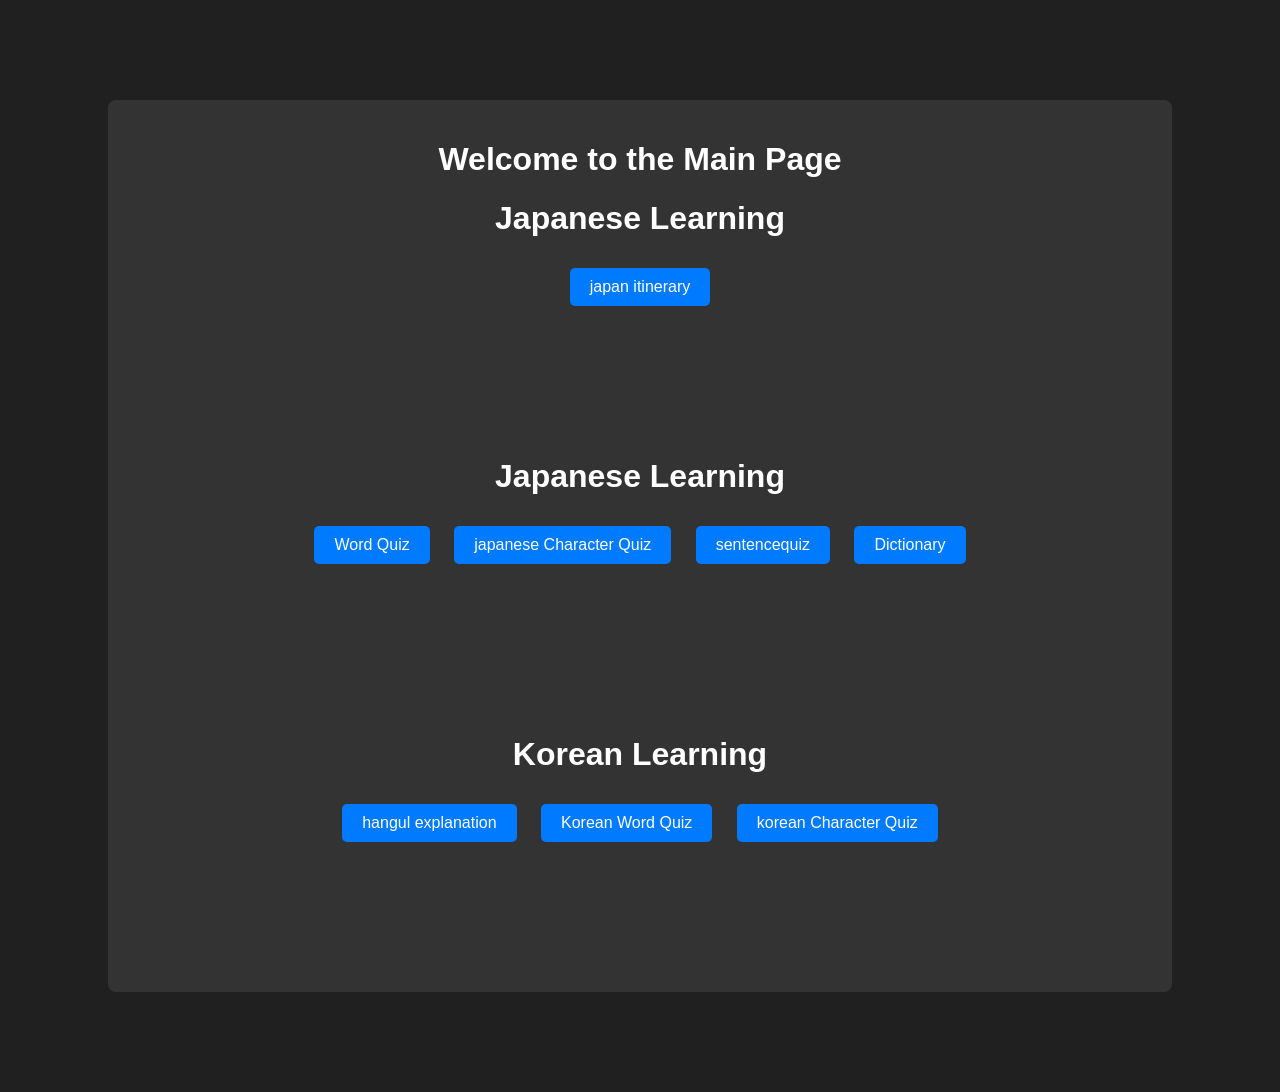
<file: index.html>
<!DOCTYPE html>
<html lang="en">
  <head>
    <link
      rel="icon"
      href="https://imgs.search.brave.com/vhyCtyRsG-qigaNj84jH3_EygRz_vd4t8PawfcGOhws/rs:fit:860:0:0:0/g:ce/aHR0cHM6Ly90My5m/dGNkbi5uZXQvanBn/LzEzLzMxLzM2LzE0/LzM2MF9GXzEzMzEz/NjE0NDNfVTg5anhY/YnR1dFE2Qmw2d0R6/MG5uVXh3Y2ZyeE9t/cTQuanBn"
      type="image/x-icon"
    />
    <meta charset="UTF-8" />
    <meta name="viewport" content="width=device-width, initial-scale=1.0" />
    <title>Main Page</title>
    <link rel="stylesheet" href="style.css" />
  </head>
  <body>
    <div class="container">
      <h1>Welcome to the Main Page</h1>
      <div class="japan itinerary planner">
        <h1>Japanese Learning</h1>
        <button onclick="location.href='../japan-itinerary/index.html'">
          japan itinerary
        </button>
      </div>
      <div class="japanese">
        <h1>Japanese Learning</h1>
        <button onclick="location.href='./wordquiz/wordQuiz.html'">
          Word Quiz
        </button>
        <button onclick="location.href='./japanesequiz/quiz.html'">
          japanese Character Quiz
        </button>
        <button onclick="location.href='./sentencequiz/sentencequiz.html'">
          sentencequiz
        </button>
        <button onclick="location.href='./dictionary/dictionary.html'">
          Dictionary
        </button>
      </div>
      <div class="korean">
        <h1>Korean Learning</h1>
        <button
          onclick="location.href='./korean learning/hangul-explanation.html'"
        >
          hangul explanation
        </button>
        <button onclick="location.href='./koreanwordquiz/koreanwordquiz.html'">
          Korean Word Quiz
        </button>
        <button onclick="location.href='./koreanquiz/koreanquiz.html'">
          korean Character Quiz
        </button>
      </div>
    </div>
  </body>
</html>
</file>
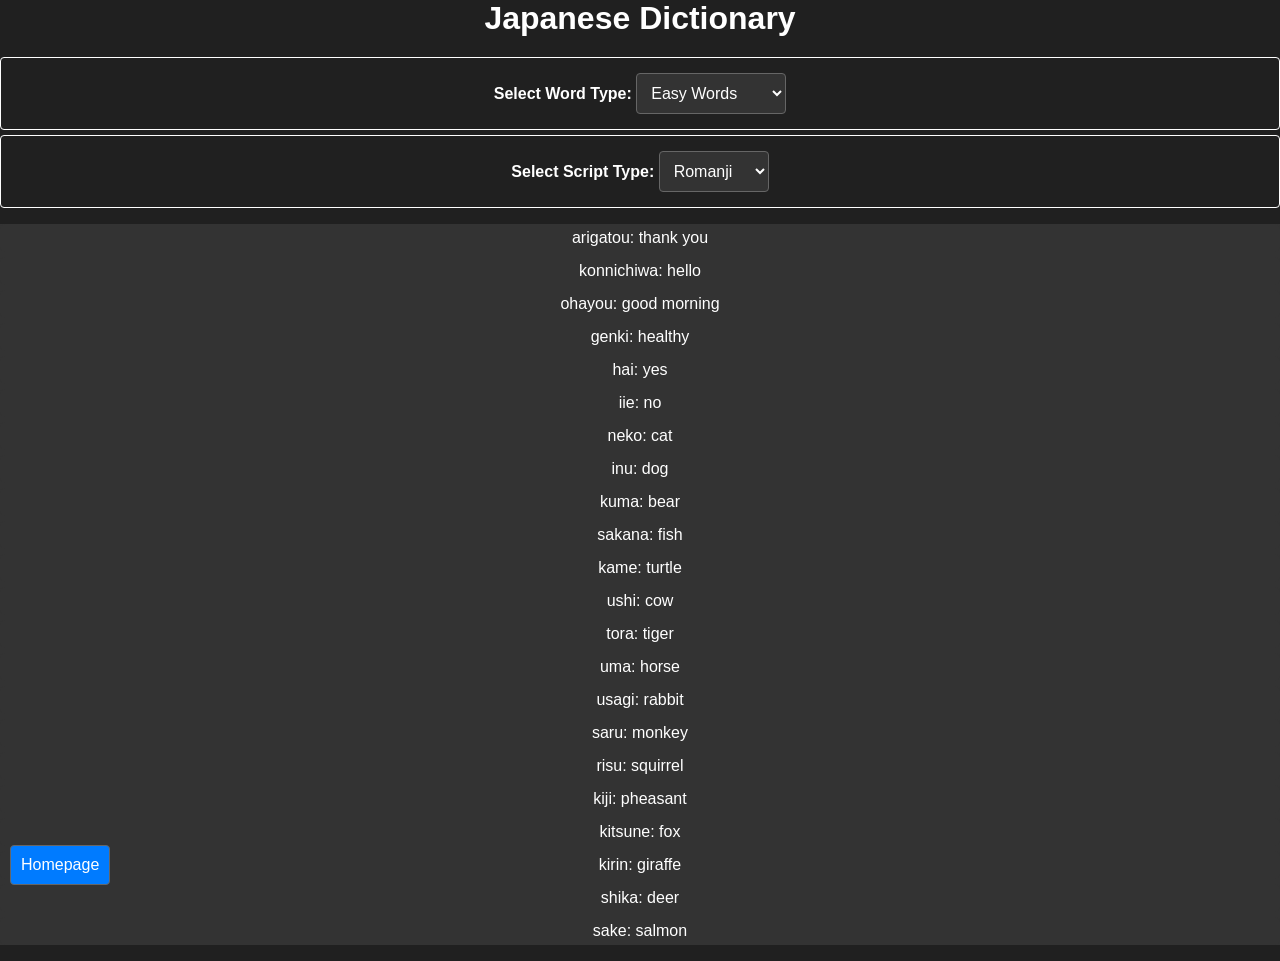
<file: dictionary/dictionary.html>
<html lang="en">
  <head>
    <meta charset="UTF-8" />
    <meta name="viewport" content="width=device-width, initial-scale=1.0" />
    <link rel="stylesheet" href="dictionary.css" />
    <title>Japanese Dictionary</title>
  </head>
  <body>
    <button onclick="location.href='../index.html'" class="homepage-button">
      Homepage
    </button>
    <h1>Japanese Dictionary</h1>
    <div class="selections">
      <label for="wordType">Select Word Type:</label>
      <select id="wordType">
        <option value="easy">Easy Words</option>
        <option value="medium">Medium Words</option>
        <option value="hard">Hard Words</option>
        <option value="sentences">Senteces</option>
        <option value="numbers">Numbers</option>
      </select>
    </div>
    <div class="selections1">
      <label for="scriptType">Select Script Type:</label>
      <select id="scriptType">
        <option value="romanji">Romanji</option>
        <option value="katakana">Katakana</option>
        <option value="hiragana">Hiragana</option>
      </select>
    </div>
    <ul id="wordList"></ul>

    <script src="dictionary.js"></script>
  </body>
</html>
</file>
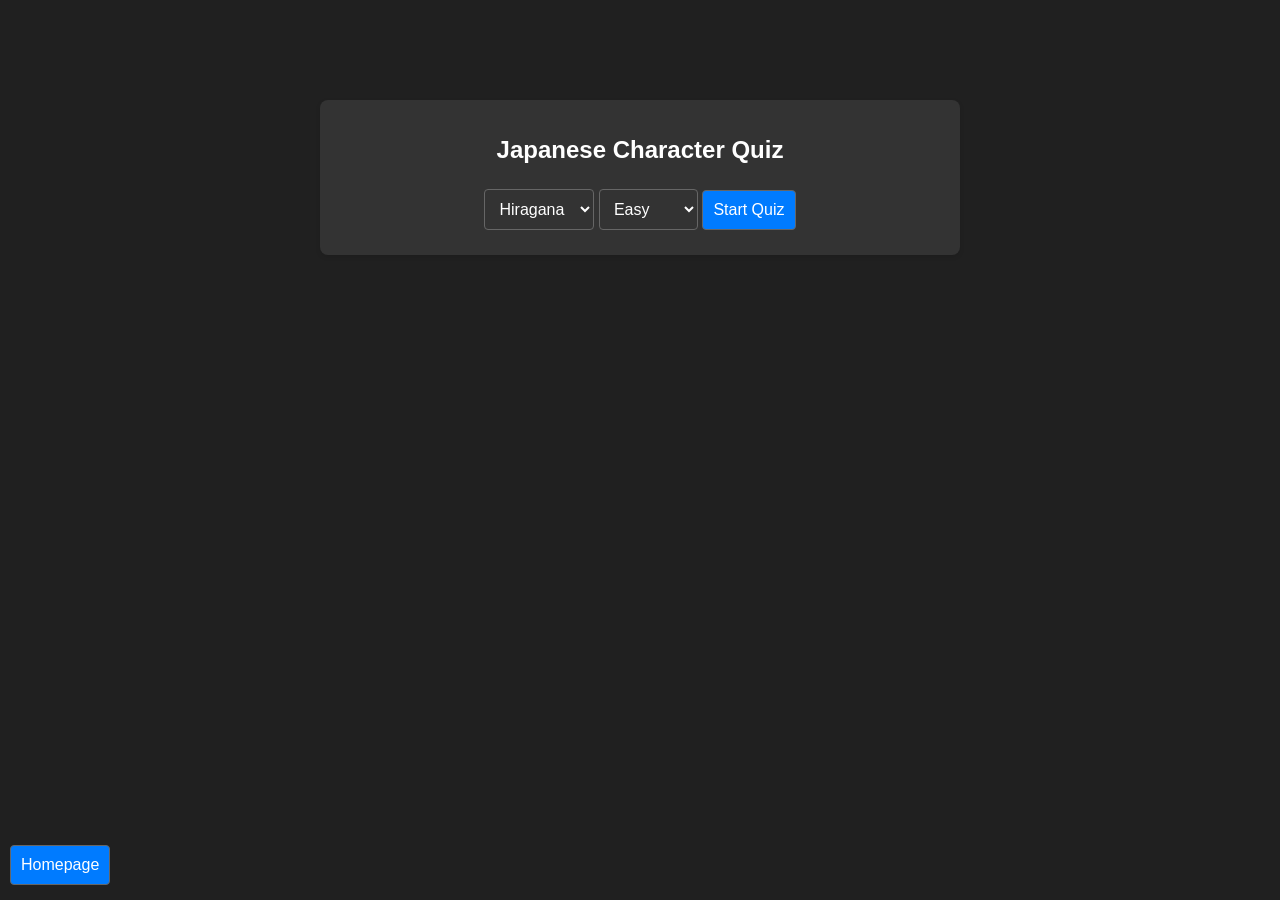
<file: japanesequiz/quiz.html>
<!DOCTYPE html>
<html lang="en">
  <head>
    <link
      rel="icon"
      href="https://imgs.search.brave.com/vhyCtyRsG-qigaNj84jH3_EygRz_vd4t8PawfcGOhws/rs:fit:860:0:0:0/g:ce/aHR0cHM6Ly90My5m/dGNkbi5uZXQvanBn/LzEzLzMxLzM2LzE0/LzM2MF9GXzEzMzEz/NjE0NDNfVTg5anhY/YnR1dFE2Qmw2d0R6/MG5uVXh3Y2ZyeE9t/cTQuanBn"
      type="image/x-icon"
    />
    <meta charset="UTF-8" />
    <meta name="viewport" content="width=device-width, initial-scale=1.0" />
    <title>Japanese Character Quiz</title>
    <link rel="stylesheet" href="quiz.css" />
  </head>
  <body>
    <button onclick="location.href='../index.html'" class="homepage-button">
      Homepage
    </button>
    <div class="container">
      <h1>Japanese Character Quiz</h1>

      <select id="quizType">
        <option value="hiragana">Hiragana</option>
        <option value="katakana">Katakana</option>
      </select>
      <select id="difficultyLevel">
        <option value="easy">Easy</option>
        <option value="medium">Medium</option>
        <option value="hard">Hard</option>
      </select>
      <button onclick="startQuiz()">Start Quiz</button>
      <div id="quizContainer" class="hidden">
        <div id="japaneseCharacter" class="japanese-character"></div>
        <input
          type="text"
          id="romajiInput"
          placeholder="Type the Romaji..."
          onkeypress="checkAnswer(event)"
        />
        <div id="resultMessage" class="result-message"></div>
        <button id="revealBtn" onclick="revealAnswer()">Reveal Answer</button>
        <button id="skipBtn" onclick="skipQuestion()">Skip Question</button>
      </div>
    </div>
    <script src="quiz.js"></script>
  </body>
</html>
</file>
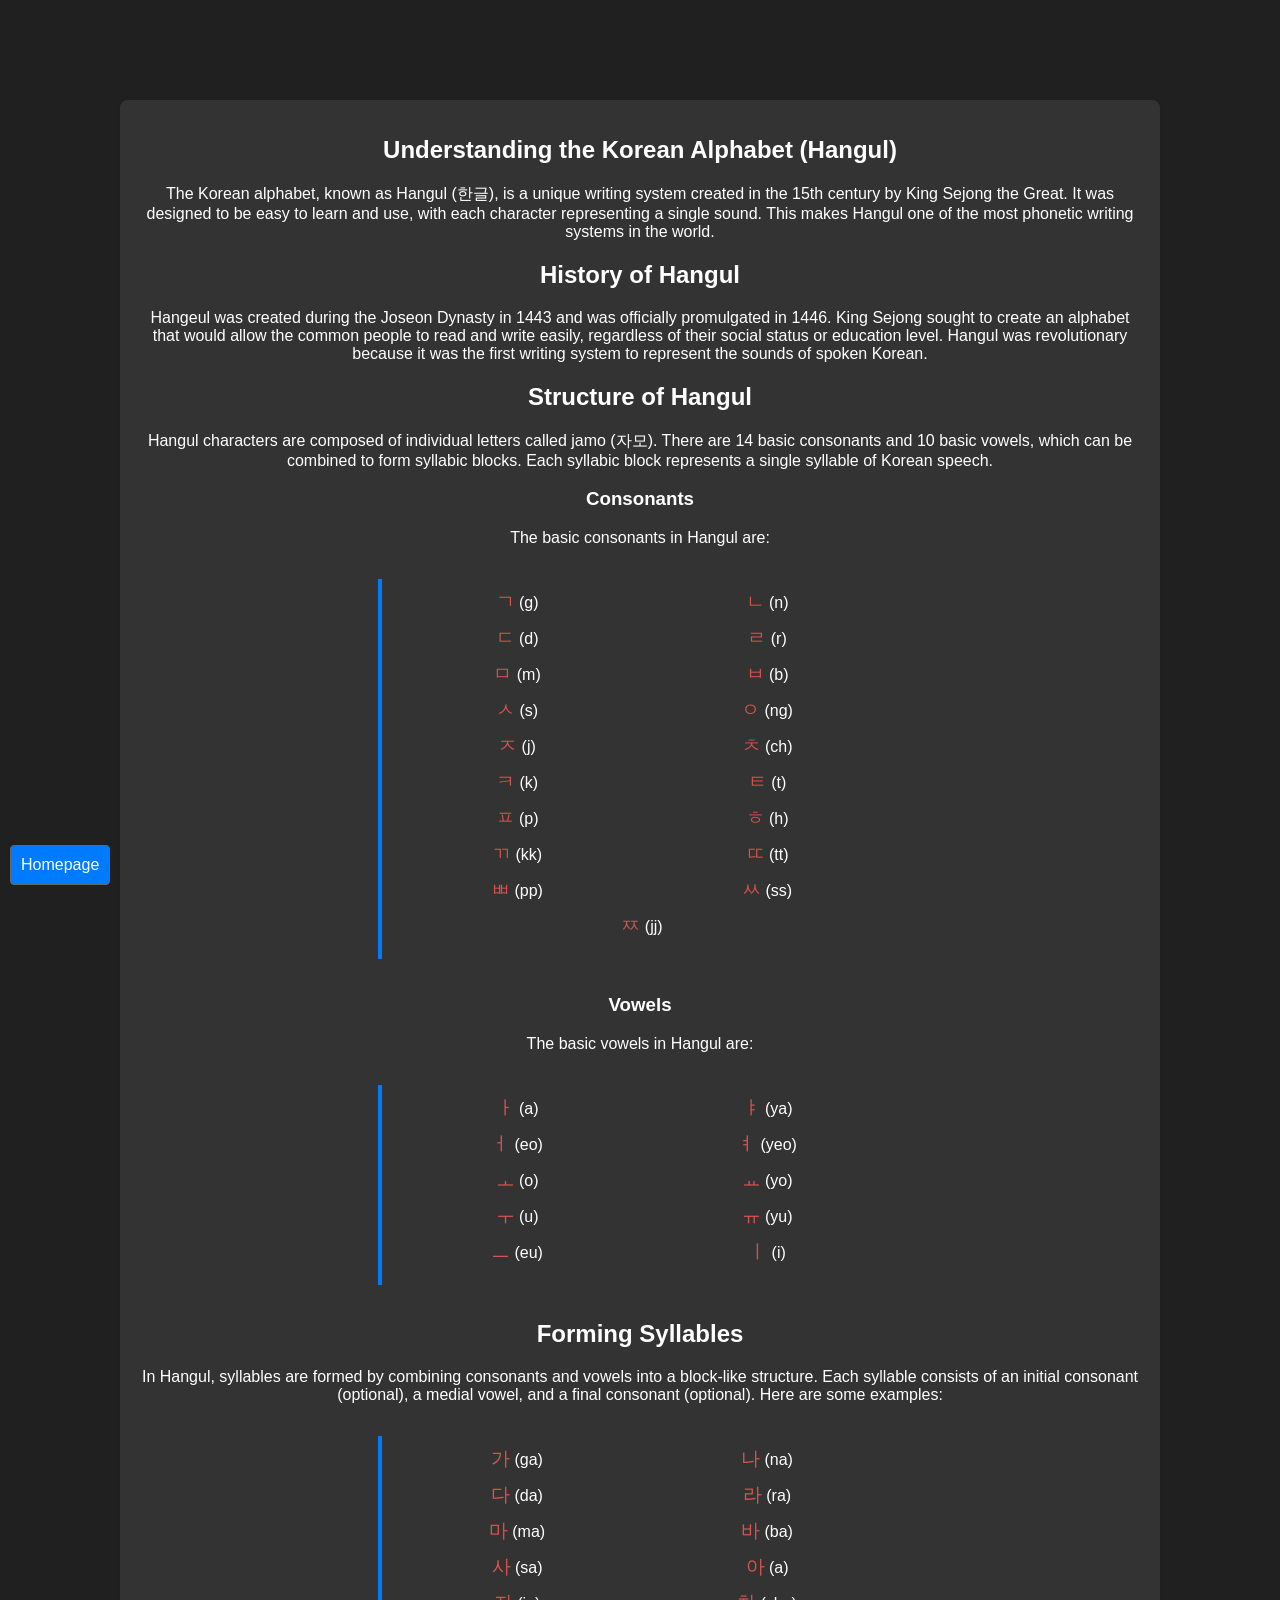
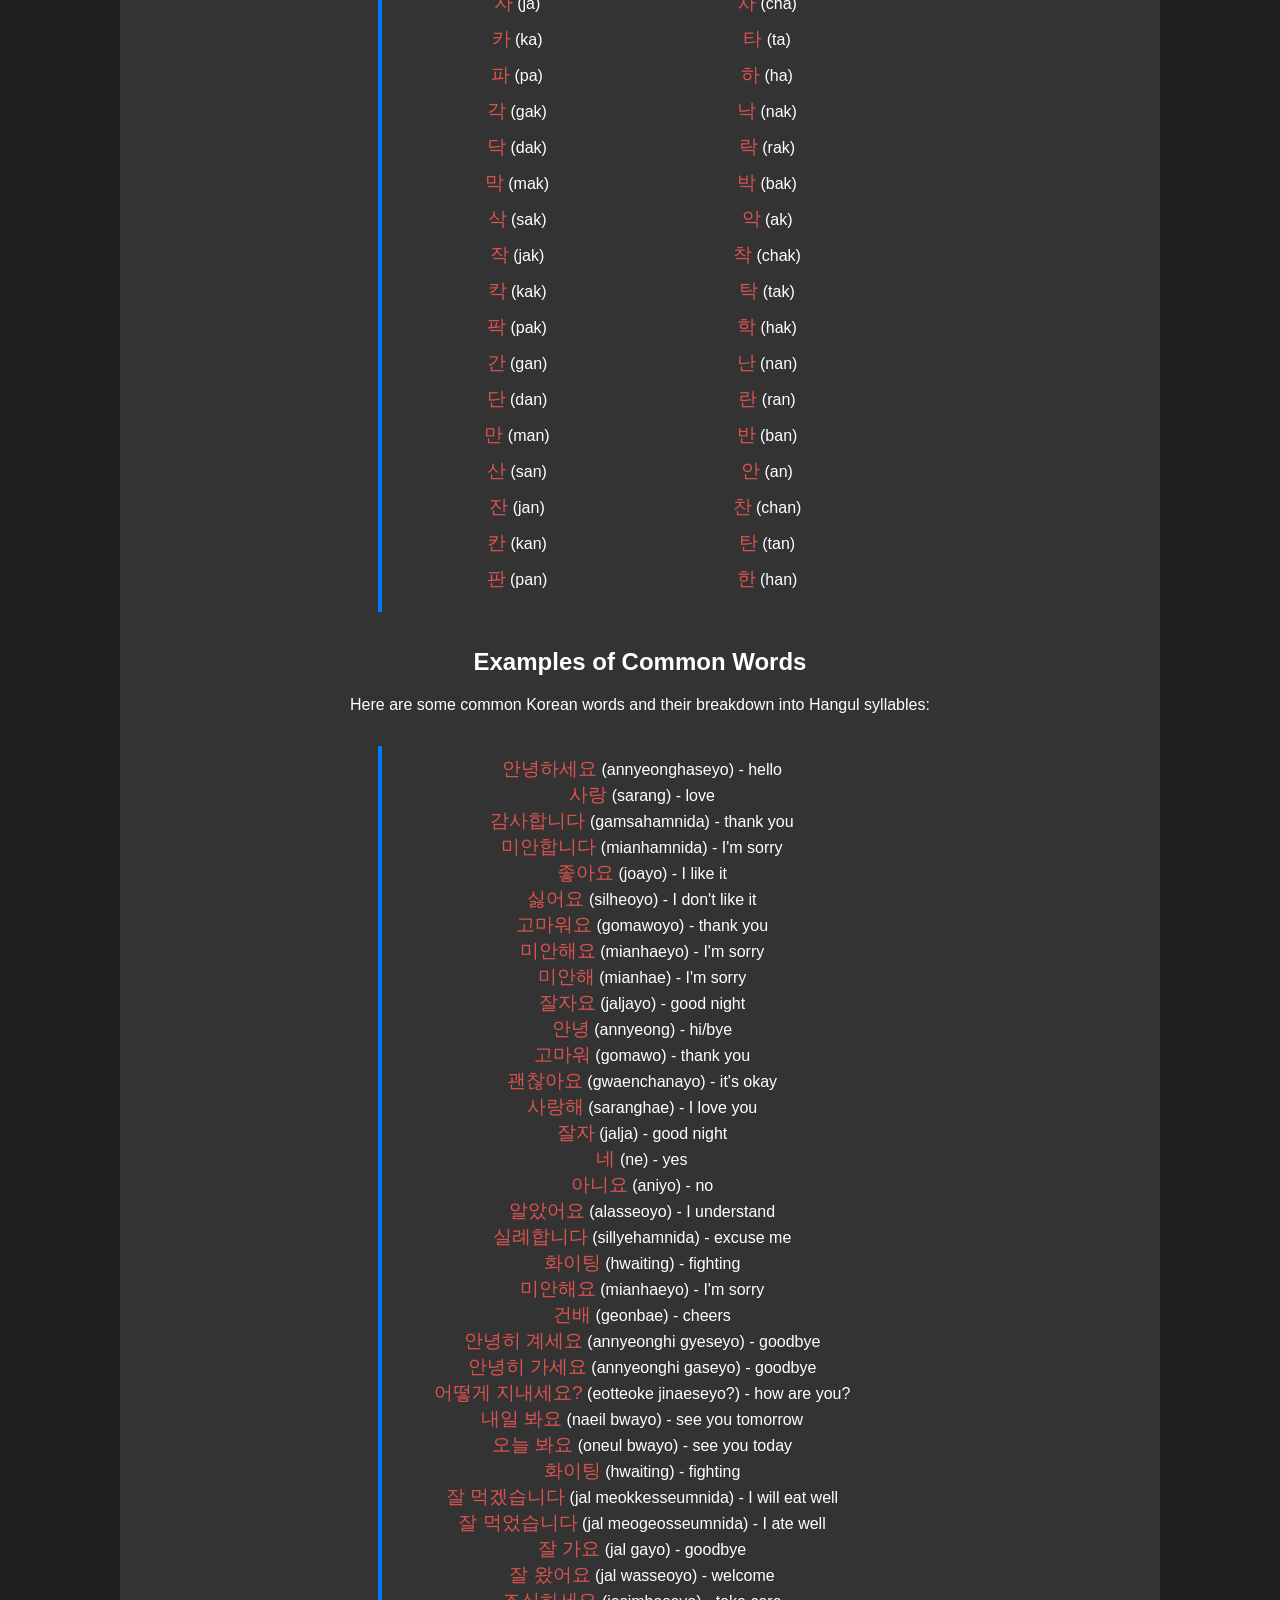
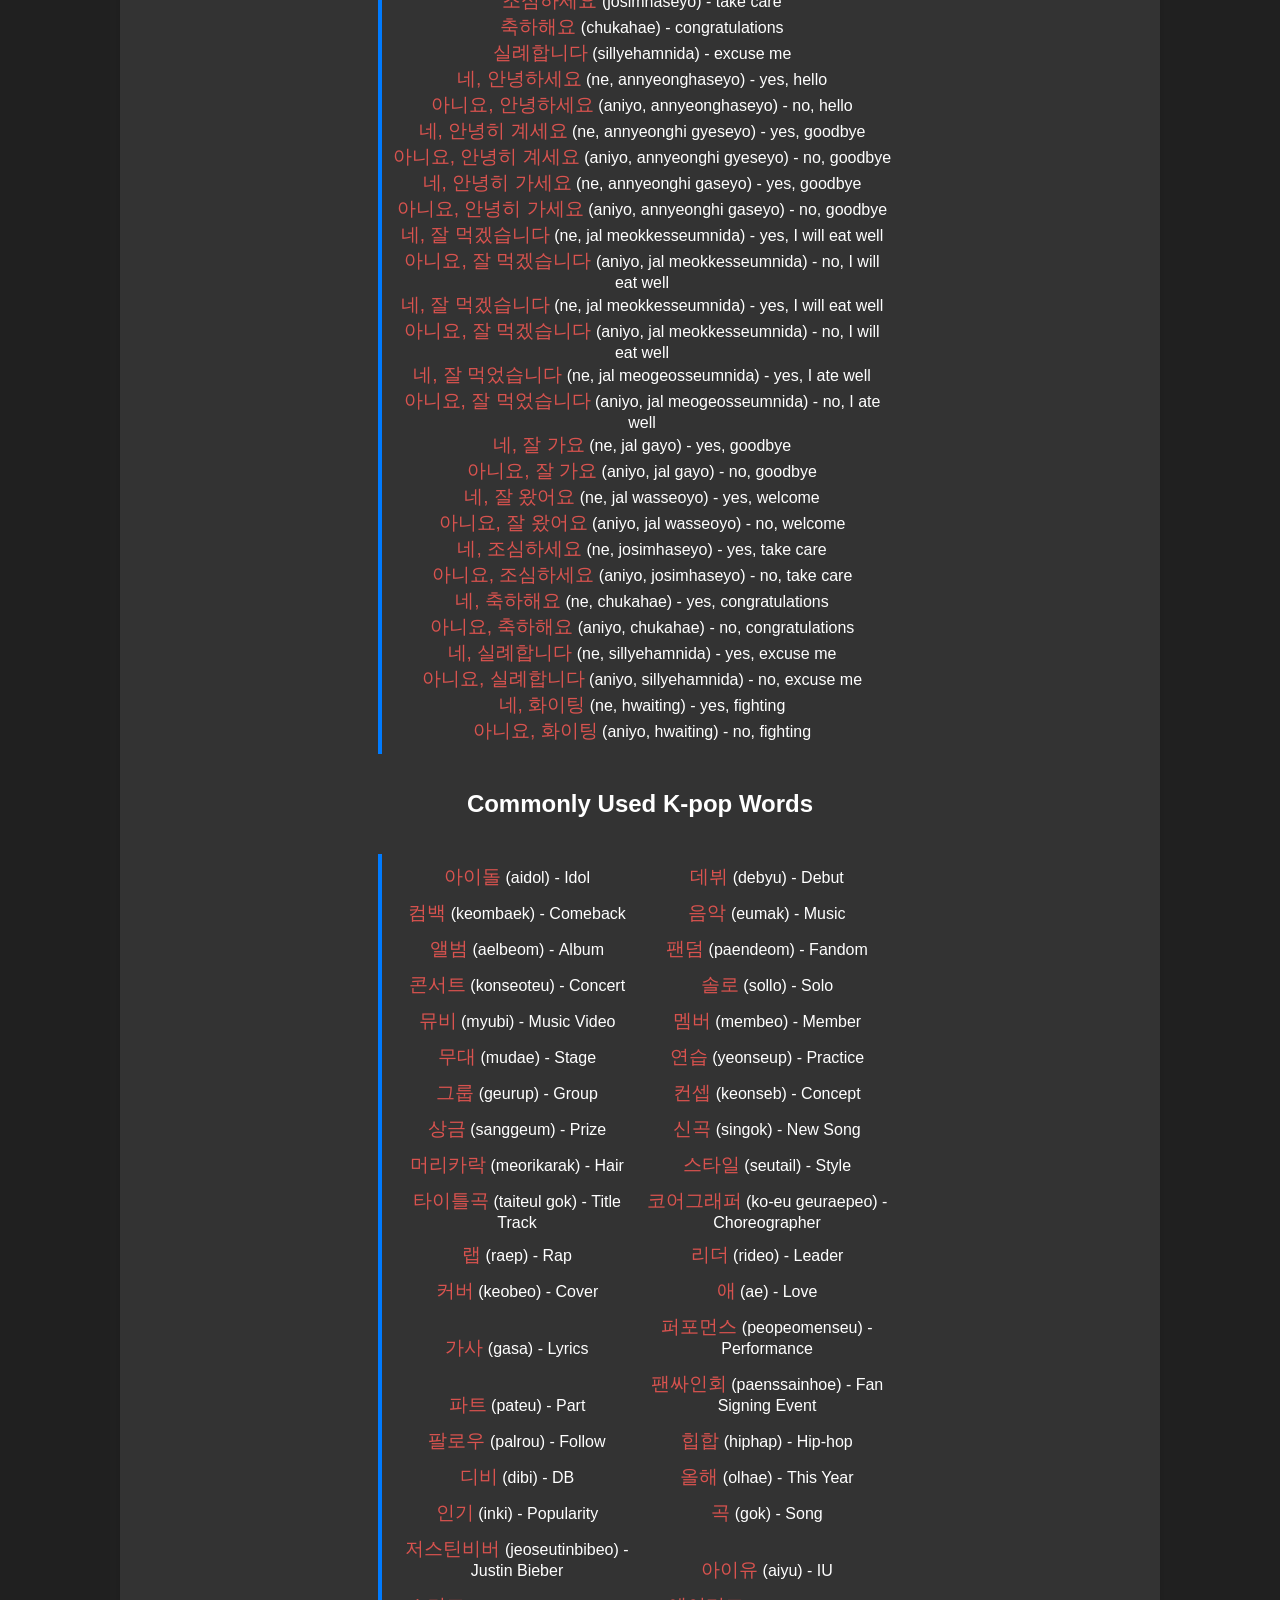
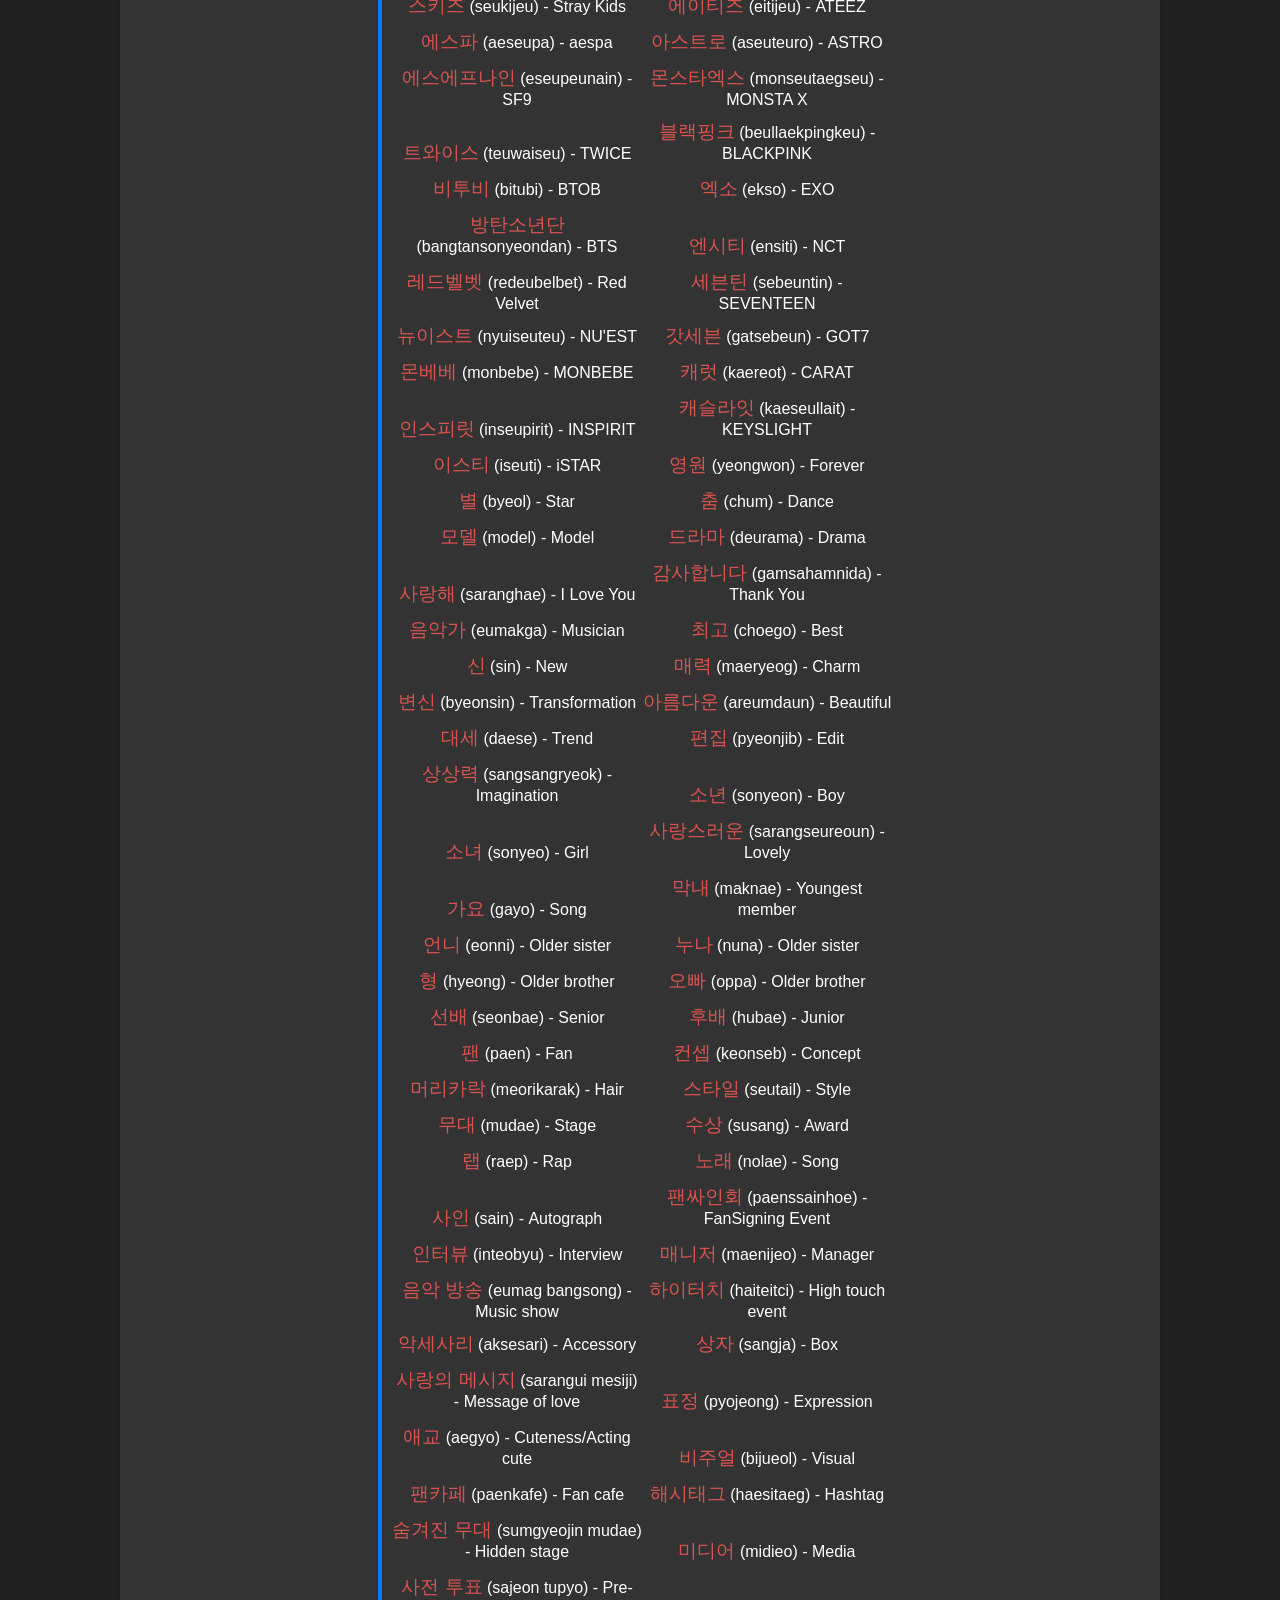
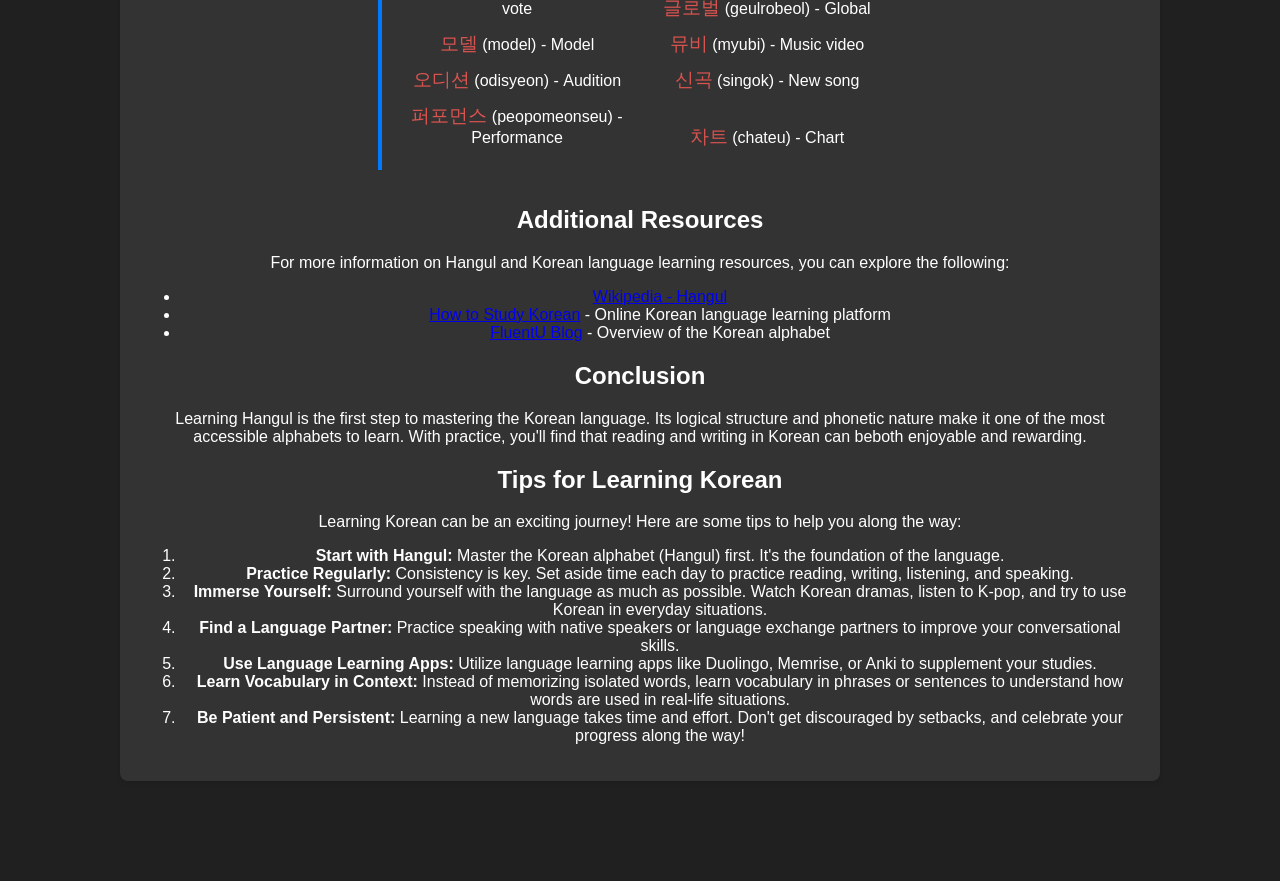
<file: korean learning/hangul-explanation.html>
<!DOCTYPE html>
<html lang="en">
<head>
      <link
      rel="icon"
      href="https://imgs.search.brave.com/vhyCtyRsG-qigaNj84jH3_EygRz_vd4t8PawfcGOhws/rs:fit:860:0:0:0/g:ce/aHR0cHM6Ly90My5m/dGNkbi5uZXQvanBn/LzEzLzMxLzM2LzE0/LzM2MF9GXzEzMzEz/NjE0NDNfVTg5anhY/YnR1dFE2Qmw2d0R6/MG5uVXh3Y2ZyeE9t/cTQuanBn"
      type="image/x-icon"
    />
  <meta charset="UTF-8" />
  <meta name="viewport" content="width=device-width, initial-scale=1.0" />
  <title>Understanding the Korean Alphabet (Hangul)</title>
  <link rel="stylesheet" href="hangul-explanation.css" />
</head>
<body>
  <button onclick="location.href='../index.html'" class="homepage-button">Homepage</button>
  <div class="container">
    <h1>Understanding the Korean Alphabet (Hangul)</h1>
    <p>
      The Korean alphabet, known as Hangul (한글), is a unique writing system
      created in the 15th century by King Sejong the Great. It was designed to
      be easy to learn and use, with each character representing a single
      sound. This makes Hangul one of the most phonetic writing systems in the
      world.
    </p>

    <h2>History of Hangul</h2>
    <p>
      Hangeul was created during the Joseon Dynasty in 1443 and was officially
      promulgated in 1446. King Sejong sought to create an alphabet that would
      allow the common people to read and write easily, regardless of their
      social status or education level. Hangul was revolutionary because it
      was the first writing system to represent the sounds of spoken Korean.
    </p>

    <h2>Structure of Hangul</h2>
    <p>
      Hangul characters are composed of individual letters called jamo (자모).
      There are 14 basic consonants and 10 basic vowels, which can be combined
      to form syllabic blocks. Each syllabic block represents a single
      syllable of Korean speech.
    </p>

    <h3 class="section-title">Consonants</h3>
    <p class="section-description">The basic consonants in Hangul are:</p>
    <div class="example hangul-row" id="Consonants">
      <!-- Medium consonants will be dynamically added here -->
    </div>
    <h3 class="section-title">Vowels</h3>
    <p class="section-description">The basic vowels in Hangul are:</p>
    <div class="example hangul-row" id="vowels">
      <!-- Vowels will be dynamically added here -->
    </div>

    <h2>Forming Syllables</h2>
    <p>
      In Hangul, syllables are formed by combining consonants and vowels into
      a block-like structure. Each syllable consists of an initial consonant
      (optional), a medial vowel, and a final consonant (optional). Here are
      some examples:
    </p>
    <div class="example hangul-row" id="syllables">
      <!-- Syllables will be dynamically added here -->
    </div>

    <h2>Examples of Common Words</h2>
    <p>
      Here are some common Korean words and their breakdown into Hangul
      syllables:
    </p>
    <div class="example hangul-row" id="commonWords">
      <!-- Common words will be dynamically added here -->
    </div>

    <h2>Commonly Used K-pop Words</h2>
    <div class="example hangul-row" id="kpopWords">
      <!-- K-pop words will be dynamically added here -->
    </div>

    <h2>Additional Resources</h2>
    <p>
      For more information on Hangul and Korean language learning resources,
      you can explore the following:
    </p>
    <ul>
      <li>
        <a href="https://en.wikipedia.org/wiki/Hangul" target="_blank">Wikipedia - Hangul</a>
      </li>
      <li>
        <a href="https://www.howtostudykorean.com/" target="_blank">How to Study Korean</a> - Online Korean language learning platform
      </li>
      <li>
        <a href="https://www.fluentu.com/blog/korean/korean-alphabet/" target="_blank">FluentU Blog</a> - Overview of the Korean alphabet
      </li>
    </ul>

    <h2>Conclusion</h2>
    <p>
      Learning Hangul is the first step to mastering the Korean language. Its
      logical structure and phonetic nature make it one of the most accessible
      alphabets to learn. With practice, you'll find that reading and writing
      in Korean can beboth enjoyable and rewarding.

<div class="learning-tips">
  <h2>Tips for Learning Korean</h2>
  <p>
    Learning Korean can be an exciting journey! Here are some tips to help
    you along the way:
  </p>
  <ol>
    <li>
      <strong>Start with Hangul:</strong> Master the Korean alphabet
      (Hangul) first. It's the foundation of the language.
    </li>
    <li>
      <strong>Practice Regularly:</strong> Consistency is key. Set aside
      time each day to practice reading, writing, listening, and speaking.
    </li>
    <li>
      <strong>Immerse Yourself:</strong> Surround yourself with the
      language as much as possible. Watch Korean dramas, listen to K-pop,
      and try to use Korean in everyday situations.
    </li>
    <li>
      <strong>Find a Language Partner:</strong> Practice speaking with
      native speakers or language exchange partners to improve your
      conversational skills.
    </li>
    <li>
      <strong>Use Language Learning Apps:</strong> Utilize language
      learning apps like Duolingo, Memrise, or Anki to supplement your
      studies.
    </li>
    <li>
      <strong>Learn Vocabulary in Context:</strong> Instead of memorizing
      isolated words, learn vocabulary in phrases or sentences to
      understand how words are used in real-life situations.
    </li>
    <li>
      <strong>Be Patient and Persistent:</strong> Learning a new language
      takes time and effort. Don't get discouraged by setbacks, and
      celebrate your progress along the way!
    </li>
  </ol>
</div>
<script src="hangul-script.js"></script>
</body>
</html>
</file>
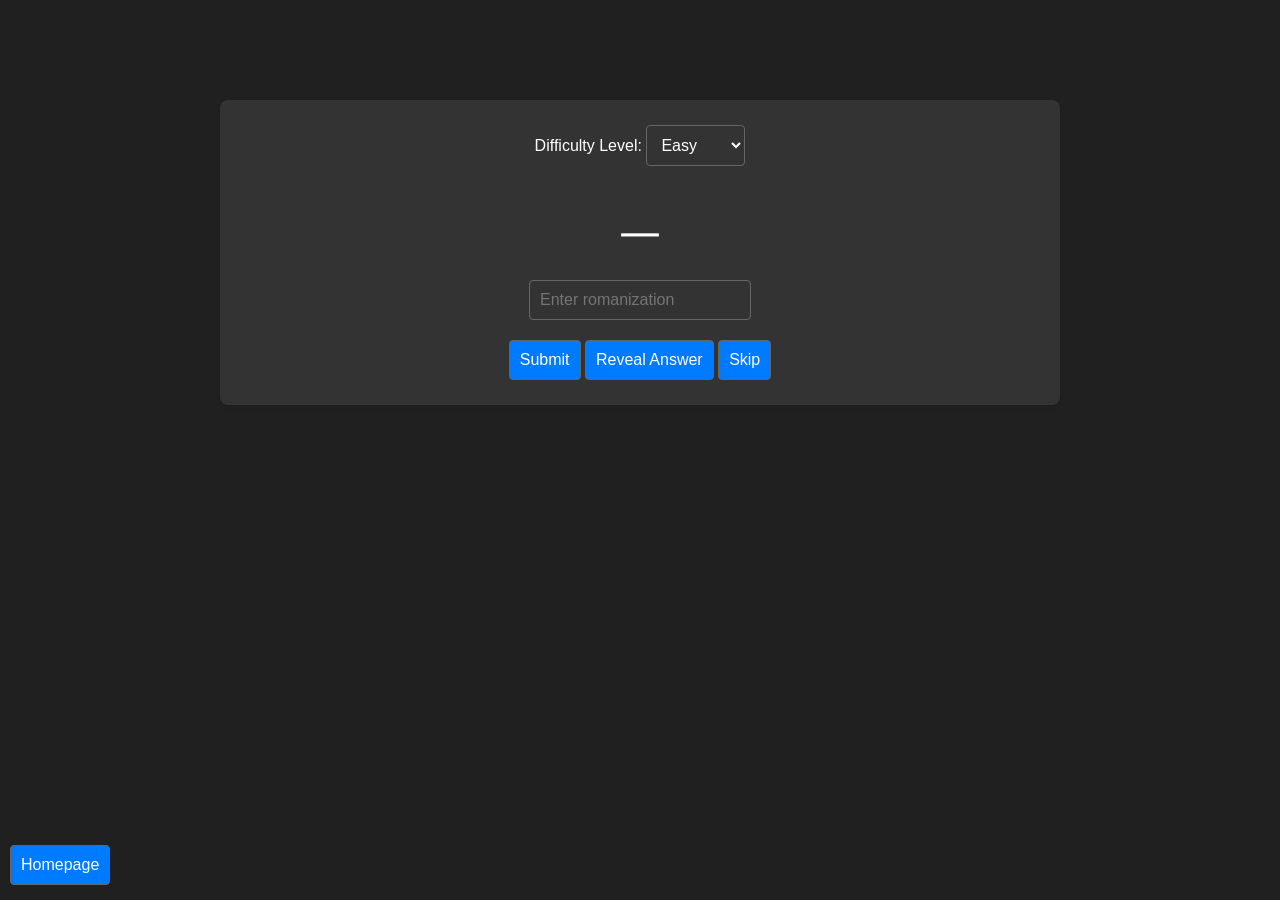
<file: koreanquiz/koreanquiz.html>
<!DOCTYPE html>
<html lang="en">
  <head>
    <link
      rel="icon"
      href="https://imgs.search.brave.com/vhyCtyRsG-qigaNj84jH3_EygRz_vd4t8PawfcGOhws/rs:fit:860:0:0:0/g:ce/aHR0cHM6Ly90My5m/dGNkbi5uZXQvanBn/LzEzLzMxLzM2LzE0/LzM2MF9GXzEzMzEz/NjE0NDNfVTg5anhY/YnR1dFE2Qmw2d0R6/MG5uVXh3Y2ZyeE9t/cTQuanBn"
      type="image/x-icon"
    />
    <meta charset="UTF-8" />
    <meta name="viewport" content="width=device-width, initial-scale=1.0" />
    <title>Korean Quiz</title>
    <link rel="stylesheet" href="koreanquiz.css" />
  </head>
  <body>
    <button onclick="location.href='../index.html'" class="homepage-button">
      Homepage
    </button>
    <div class="container">
      <div>
        <label for="difficultyLevel">Difficulty Level:</label>
        <select id="difficultyLevel">
          <option value="easy">Easy</option>
          <option value="medium">Medium</option>
          <option value="hard">Hard</option>
        </select>
      </div>
      <div id="quizContainer" class="hidden">
        <div id="koreanCharacter" class="japanese-character"></div>
        <input type="text" id="romanjiInput" placeholder="Enter romanization" />
        <div id="resultMessage" class="result-message"></div>
        <button id="checkBtn" onclick="checkAnswer()">Submit</button>
        <button id="revealBtn" onclick="revealAnswer()">Reveal Answer</button>
        <button id="skipBtn" onclick="skipQuestion()">Skip</button>
      </div>
    </div>
    <script src="koreanquiz.js"></script>
  </body>
</html>
</file>
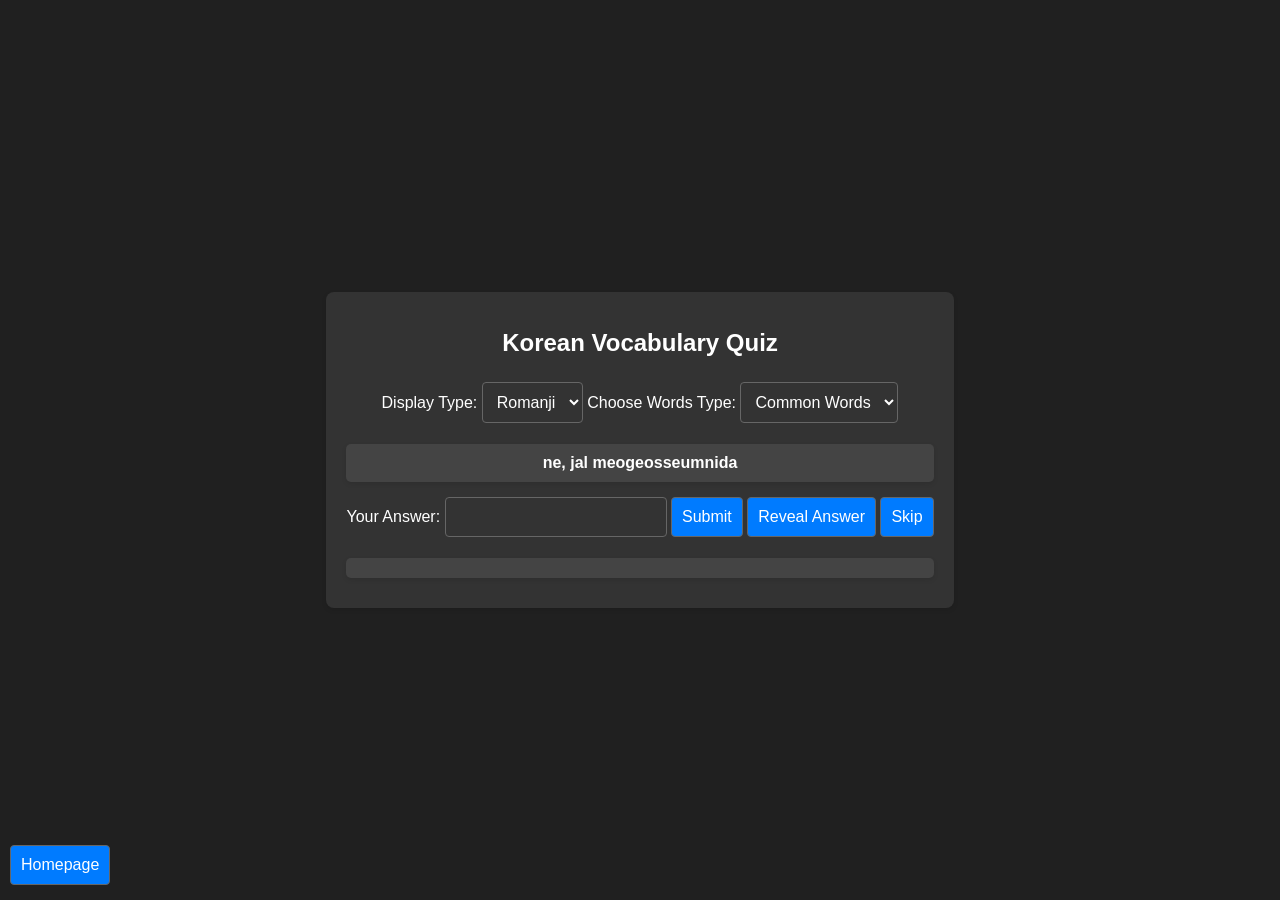
<file: koreanwordquiz/koreanwordquiz.html>
<!DOCTYPE html>
<html lang="en">
  <head>
    <link
      rel="icon"
      href="https://imgs.search.brave.com/vhyCtyRsG-qigaNj84jH3_EygRz_vd4t8PawfcGOhws/rs:fit:860:0:0:0/g:ce/aHR0cHM6Ly90My5m/dGNkbi5uZXQvanBn/LzEzLzMxLzM2LzE0/LzM2MF9GXzEzMzEz/NjE0NDNfVTg5anhY/YnR1dFE2Qmw2d0R6/MG5uVXh3Y2ZyeE9t/cTQuanBn"
      type="image/x-icon"
    />
    <meta charset="UTF-8" />
    <meta name="viewport" content="width=device-width, initial-scale=1.0" />
    <title>Korean Vocabulary Quiz</title>
    <link rel="stylesheet" href="koreanwordquiz.css" />
  </head>
  <body>
    <button onclick="location.href='../index.html'" class="homepage-button">
      Homepage
    </button>
    <div class="container">
      <h1>Korean Vocabulary Quiz</h1>
      <div id="language-container">
        <label for="displayType">Display Type:</label>
        <select id="displayType">
          <option value="romanji">Romanji</option>
          <option value="hangul">Hangul</option>
        </select>
        <label for="format">Choose Words Type:</label>
        <select id="format">
          <option value="commonWords">Common Words</option>
          <option value="kpopWords">Kpop Words</option>
        </select>
      </div>
      <div id="quiz-container">
        <div id="question-container">
          <p id="question"></p>
        </div>
        <div id="answer-container">
          <label for="answer">Your Answer:</label>
          <input type="text" id="answer" autocomplete="off" />
          <button id="checkBtn">Submit</button>
          <button id="revealBtn">Reveal Answer</button>
          <!-- New button to reveal the correct answer -->
          <button id="skipBtn">Skip</button>
          <!-- New button to skip the current word -->
        </div>
        <p id="result"></p>
      </div>
    </div>
    <script src="koreanwordquiz.js"></script>
  </body>
</html>
</file>
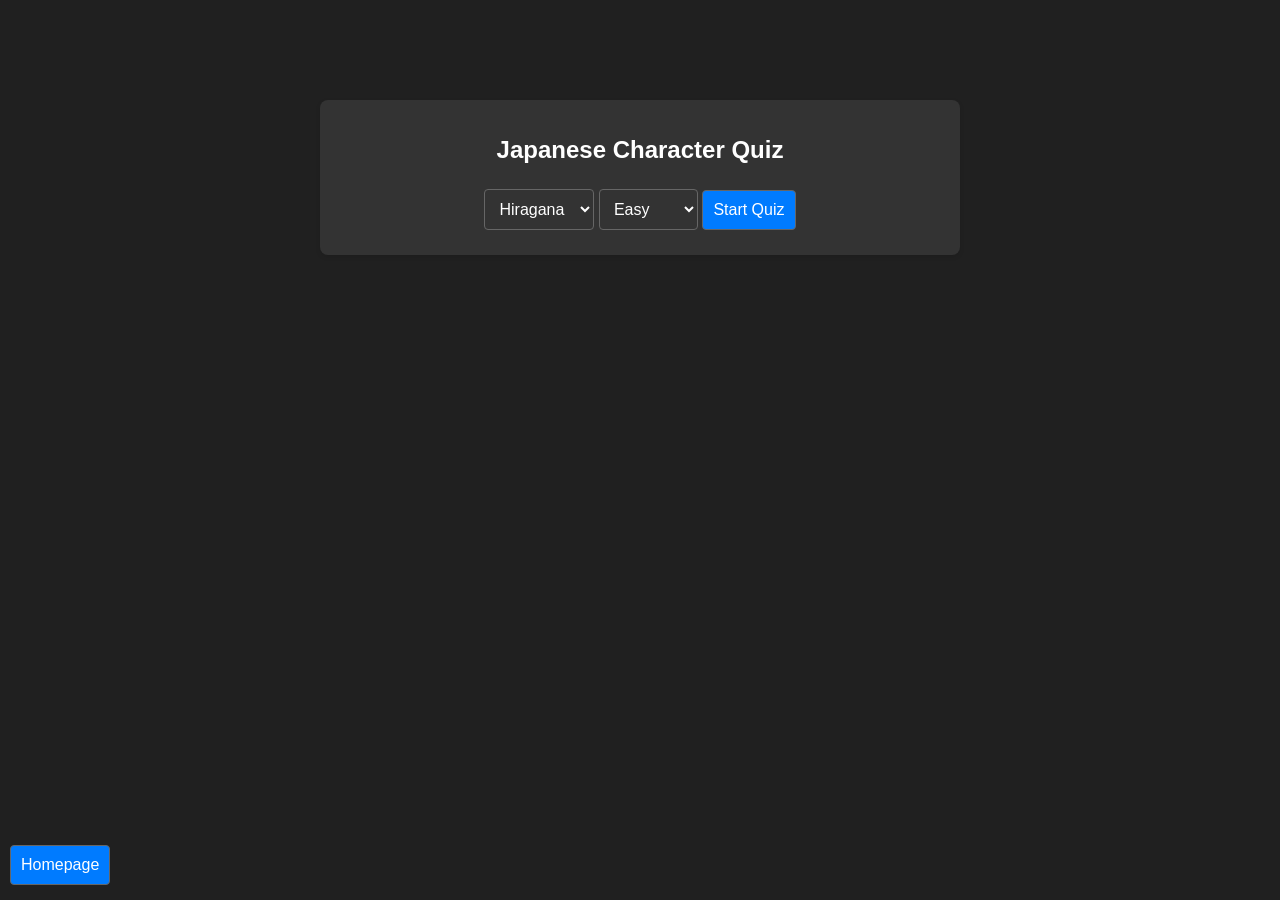
<file: quiz/quiz.html>
<!DOCTYPE html>
<html lang="en">
  <head>
    <meta charset="UTF-8" />
    <meta name="viewport" content="width=device-width, initial-scale=1.0" />
    <title>Japanese Character Quiz</title>
    <link rel="stylesheet" href="quiz.css" />
  </head>
  <body>
    <button onclick="location.href='../index.html'" class="homepage-button">
      Homepage
    </button>
    <div class="container">
      <h1>Japanese Character Quiz</h1>

      <select id="quizType">
        <option value="hiragana">Hiragana</option>
        <option value="katakana">Katakana</option>
      </select>
      <select id="difficultyLevel">
        <option value="easy">Easy</option>
        <option value="medium">Medium</option>
        <option value="hard">Hard</option>
      </select>
      <button onclick="startQuiz()">Start Quiz</button>
      <div id="quizContainer" class="hidden">
        <div id="japaneseCharacter" class="japanese-character"></div>
        <input
          type="text"
          id="romajiInput"
          placeholder="Type the Romaji..."
          onkeypress="checkAnswer(event)"
        />
        <div id="resultMessage" class="result-message"></div>
        <button onclick="revealAnswer()">Reveal Answer</button>
        <button onclick="skipQuestion()">Skip Question</button>
      </div>
    </div>
    <script src="quiz.js"></script>
  </body>
</html>
</file>
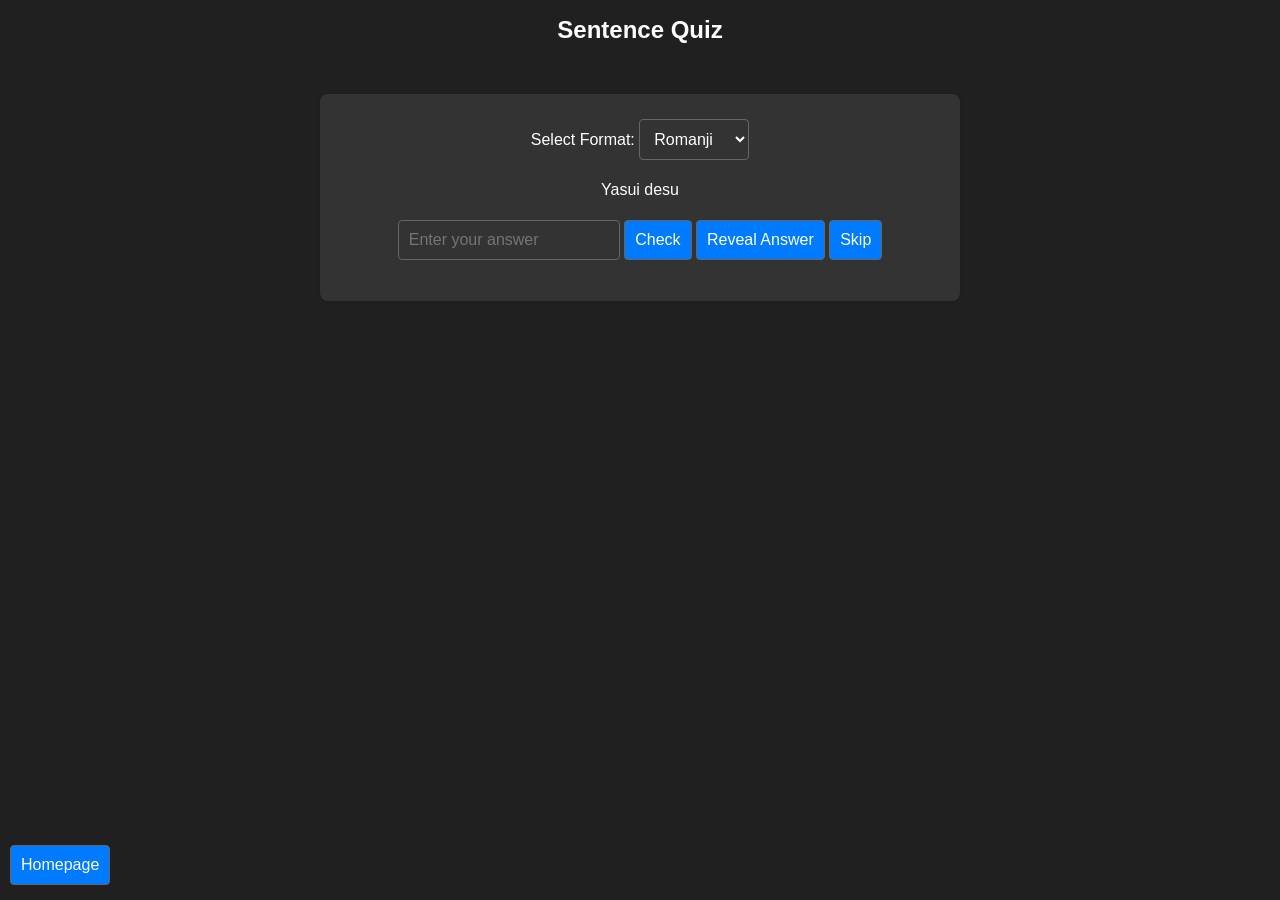
<file: sentencequiz/sentencequiz.html>
<!DOCTYPE html>
<html lang="en">
  <head>
    <link
      rel="icon"
      href="https://imgs.search.brave.com/vhyCtyRsG-qigaNj84jH3_EygRz_vd4t8PawfcGOhws/rs:fit:860:0:0:0/g:ce/aHR0cHM6Ly90My5m/dGNkbi5uZXQvanBn/LzEzLzMxLzM2LzE0/LzM2MF9GXzEzMzEz/NjE0NDNfVTg5anhY/YnR1dFE2Qmw2d0R6/MG5uVXh3Y2ZyeE9t/cTQuanBn"
      type="image/x-icon"
    />
    <meta charset="UTF-8" />
    <meta name="viewport" content="width=device-width, initial-scale=1.0" />
    <title>Sentence Quiz</title>
    <link rel="stylesheet" href="sentencequiz.css" />
  </head>
  <body>
    <button onclick="location.href='../index.html'" class="homepage-button">
      Homepage
    </button>
    <h1>Sentence Quiz</h1>
    <div class="container">
      <label for="format">Select Format:</label>
      <select id="format">
        <option value="romanji">Romanji</option>
        <option value="hiragana">Hiragana</option>
        <option value="katakana">Katakana</option>
      </select>
      <p id="question"></p>
      <input type="text" id="answer" placeholder="Enter your answer" />
      <button id="checkBtn" onclick="checkAnswer()">Check</button>
      <button id="revealBtn" onclick="revealAnswer()">Reveal Answer</button>
      <button id="skipBtn" onclick="skipQuestion()">Skip</button>
      <p id="result"></p>
    </div>

    <script src="sentencequiz.js"></script>
  </body>
</html>
</file>
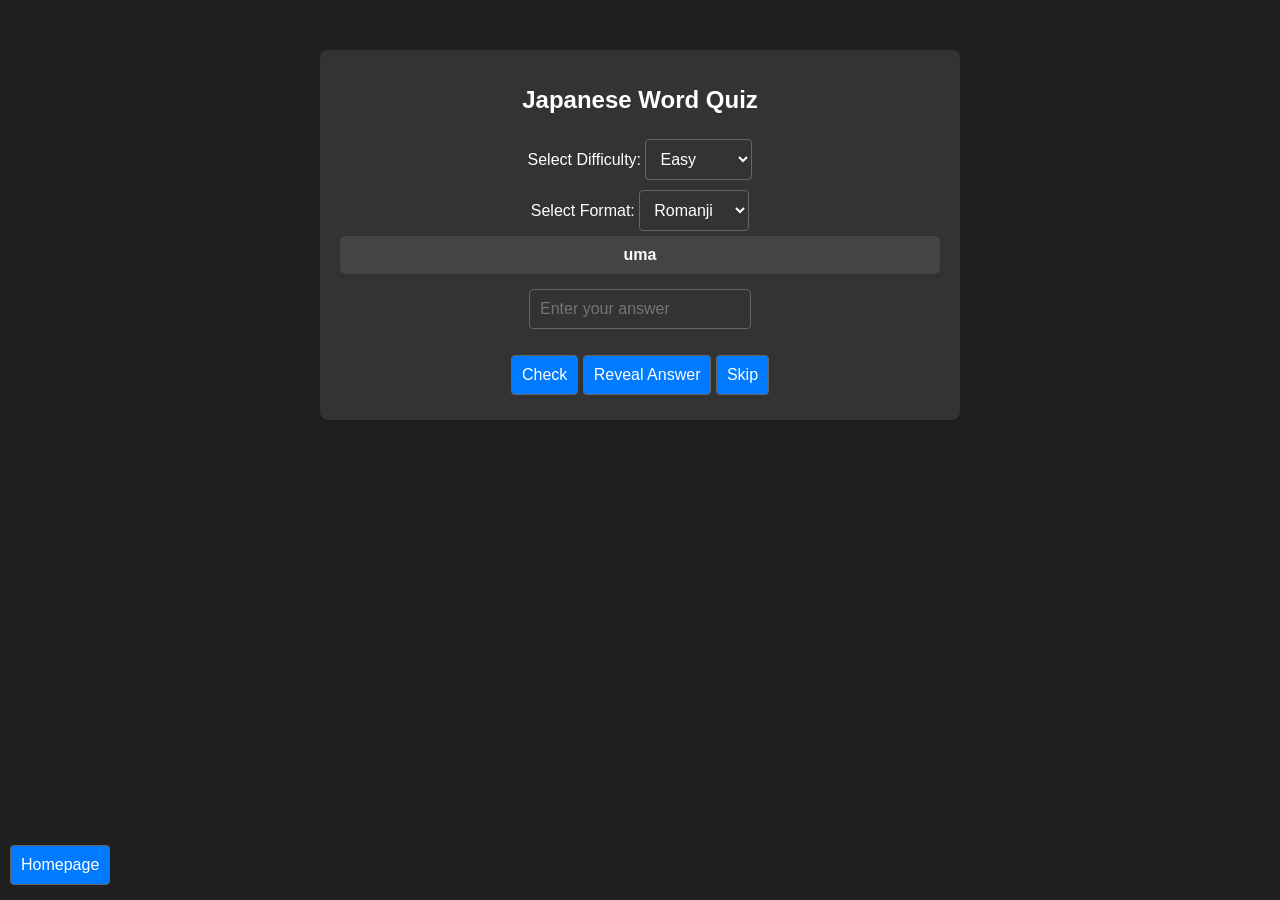
<file: wordquiz/wordQuiz.html>
<!DOCTYPE html>
<html lang="en">
  <head>
    <link
      rel="icon"
      href="https://imgs.search.brave.com/vhyCtyRsG-qigaNj84jH3_EygRz_vd4t8PawfcGOhws/rs:fit:860:0:0:0/g:ce/aHR0cHM6Ly90My5m/dGNkbi5uZXQvanBn/LzEzLzMxLzM2LzE0/LzM2MF9GXzEzMzEz/NjE0NDNfVTg5anhY/YnR1dFE2Qmw2d0R6/MG5uVXh3Y2ZyeE9t/cTQuanBn"
      type="image/x-icon"
    />
    <meta charset="UTF-8" />
    <meta name="viewport" content="width=device-width, initial-scale=1.0" />
    <title>Japanese Word Quiz</title>
    <link rel="stylesheet" href="wordQuiz.css" />
  </head>
  <body>
    <button onclick="location.href='../index.html'" class="homepage-button">
      Homepage
    </button>
    <div class="container">
      <h1>Japanese Word Quiz</h1>

      <div class="difficulty">
        <label for="difficulty">Select Difficulty:</label>
        <select id="difficulty">
          <option value="easy">Easy</option>
          <option value="medium">Medium</option>
          <option value="hard">Hard</option>
          <option value="numbers">Numbers</option>
        </select>
      </div>
      <div class="format">
        <label for="format">Select Format:</label>
        <select id="format">
          <option value="romanji">Romanji</option>
          <option value="hiragana">Hiragana</option>
          <option value="katakana">Katakana</option>
        </select>
      </div>
      <div class="quiz">
        <div id="question"></div>
        <input type="text" id="answer" placeholder="Enter your answer" />
        <p id="result"></p>
      </div>
      <div id="buttons">
        <button id="checkBtn" onclick="checkAnswer()">Check</button>
        <button id="revealBtn" onclick="revealAnswer()">Reveal Answer</button>
        <button id="skipBtn" onclick="skipQuestion()">Skip</button>
      </div>
    </div>
    <script src="wordQuiz.js"></script>
  </body>
</html>
</file>
<file: style.css>
body {
  font-family: Arial, sans-serif;
  margin: 0;
  padding: 0;
  background-color: #202020;
  color: #ffffff; /* text color */
}

.container,
.japanese,
.korean {
  width: 80%;
  margin: 100px auto;
  text-align: center;
  background-color: #333333; /* darker background */
  border-radius: 8px;
  padding: 20px; /* increased padding for better readability */
}

button {
  padding: 10px 20px;
  margin: 10px;
  font-size: 16px;
  cursor: pointer;
  border: none;
  border-radius: 5px;
  background-color: #007bff; /* primary button color */
  color: #ffffff; /* text color */
  transition: background-color 0.3s;
}

button:hover {
  background-color: #0056b3; /* slightly darker hover color */
}
</file>
<file: dictionary/dictionary.css>
body {
  font-family: Arial, sans-serif;
  margin: 0;
  padding: 0;
  background-color: #202020;
  color: #ffffff; /* text color */
}

.homepage-button {
  position: fixed;
  bottom: 10px;
  left: 10px;
}

.selections,
.selections1 {
  text-align: center;
  margin: 5px auto;
  padding: 10px;
  font-size: 16px;
  border: 1px solid #ffffff; /* lighter border */
  border-radius: 4px;
}

h1 {
  text-align: center;
  margin-bottom: 20px;
}

label {
  font-weight: bold;
}

select {
  margin-bottom: 20px;
}

ul {
  list-style: none;
  padding: 0;
  background-color: #333333; /* darker background */
  border-color: #000000; /* darker border */
}

li {
  margin-bottom: 5px;
  padding: 5px 10px;
  background-color: #333333; /* darker background */
  text-align: center;
  border-color: #000000; /* darker border */
  border-radius: 5px;
}

select,
button,
input {
  background-color: #333333; /* darker background */
  margin: 5px auto;
  padding: 10px;
  font-size: 16px;
  border: 1px solid #666666; /* slightly lighter border */
  border-radius: 4px;
  color: #ffffff; /* text color */
}

select:focus,
button:focus,
input:focus {
  outline: none;
  border-color: #66afe9;
  box-shadow: 0 0 5px #66afe9;
}

button {
  background-color: #007bff;
  color: #fff;
  cursor: pointer;
}

button:hover {
  background-color: #0056b3;
}

li:hover {
  background-color: #555555; /* slightly lighter hover color */
}
</file>
<file: japanesequiz/quiz.css>
body {
  font-family: Arial, sans-serif;
  margin: 0;
  padding: 0;
  background-color: #202020;
  color: #ffffff; /* text color */
}

.container {
  max-width: 600px;
  margin: 100px auto;
  padding: 20px;
  background-color: #333333; /* darker background */
  border-radius: 8px;
  box-shadow: 0 2px 5px rgba(0, 0, 0, 0.1);
  text-align: center;
  position: relative;
}

.homepage-button {
  position: fixed;
  bottom: 10px;
  left: 10px;
}

h1 {
  font-size: 24px;
  margin-bottom: 20px;
  color: #ffffff; /* text color */
  text-align: center;
}

select,
button,
input {
  margin: 5px auto;
  padding: 10px;
  font-size: 16px;
  border: 1px solid #666666; /* slightly lighter border */
  border-radius: 4px;
  background-color: #333333; /* darker background */
  color: #ffffff; /* text color */
}

select:focus,
button:focus,
input:focus {
  outline: none;
  border-color: #66afe9;
  box-shadow: 0 0 5px #66afe9;
}

button {
  background-color: #007bff;
  color: #fff;
  cursor: pointer;
}

button:hover {
  background-color: #0056b3;
}

#quizContainer {
  margin-top: 20px;
}

.hidden {
  display: none;
}

.japanese-character {
  font-size: 48px;
  margin-bottom: 20px;
  color: #ffffff; /* text color */
}

.result-message {
  margin-bottom: 10px;
  font-weight: bold;
  color: #ffffff; /* text color */
}

.correct {
  color: #00ff00; /* green color for correct messages */
}
</file>
<file: korean learning/hangul-explanation.css>
body {
  font-family: Arial, sans-serif;
  margin: 0;
  padding: 0;
  background-color: #202020;
  color: #ffffff;
}

.container {
  max-width: 1000px;
  margin: 100px auto;
  padding: 20px;
  background-color: #333333;
  border-radius: 8px;
  box-shadow: 0 2px 5px rgba(0, 0, 0, 0.1);
  text-align: center;
  position: relative;
}

.hangul-row {
  display: inline-block;
  width: 50%;
  margin-bottom: 10px;
}

.homepage-button {
  position: fixed;
  bottom: 10px;
  left: 10px;
}

h1 {
  font-size: 24px;
  margin-bottom: 20px;
  color: #ffffff;
  text-align: center;
}

p {
  margin: 1em 0;
}

.example {
  background-color: #333333;
  padding: 10px;
  border-left: 4px solid #007bff;
  margin: 1em auto; /* Center the examples */
  max-width: 80%; /* Limit maximum width */
}

.hangul {
  font-size: 1.2em;
  color: #d9534f;
}

select,
button,
input {
  margin: 5px auto;
  padding: 10px;
  font-size: 16px;
  border: 1px solid #666666; /* slightly lighter border */
  border-radius: 4px;
  background-color: #333333; /* darker background */
  color: #ffffff; /* text color */
}

button {
  background-color: #007bff;
  color: #fff;
  cursor: pointer;
}

button:hover {
  background-color: #0056b3;
}

button:focus {
  outline: none;
  border-color: #66afe9;
  box-shadow: 0 0 5px #66afe9;
}
</file>
<file: koreanquiz/koreanquiz.css>
body {
  font-family: Arial, sans-serif;
  margin: 0;
  padding: 0;
  background-color: #202020;
  color: #ffffff;
}

.container {
  max-width: 800px; /* Increased width */
  margin: 100px auto; /* Centering the container */
  padding: 20px;
  background-color: #333333;
  border-radius: 8px;
  box-shadow: 0 2px 5px rgba(0, 0, 0, 0.1);
  text-align: center;
  position: relative;
}

.homepage-button {
  position: fixed;
  bottom: 10px;
  left: 10px;
}

h1 {
  font-size: 24px;
  margin-bottom: 20px;
  color: #ffffff;
  text-align: center;
}

select,
button,
input {
  margin: 5px auto;
  padding: 10px;
  font-size: 16px;
  border: 1px solid #666666;
  border-radius: 4px;
  background-color: #333333;
  color: #ffffff;
}

select:focus,
button:focus,
input:focus {
  outline: none;
  border-color: #66afe9;
  box-shadow: 0 0 5px #66afe9;
}

button {
  background-color: #007bff;
  color: #fff;
  cursor: pointer;
}

button:hover {
  background-color: #0056b3;
}

#quizContainer {
  margin-top: 20px;
}

.hidden {
  display: none;
}

#koreanCharacter {
  font-size: 48px;
  margin-bottom: 20px;
  color: #ffffff;
}

#resultMessage {
  margin-bottom: 10px;
  font-weight: bold;
  color: #ffffff;
}

.correct {
  color: #00ff00;
}
</file>
<file: koreanwordquiz/koreanwordquiz.css>
body {
  font-family: Arial, sans-serif;
  margin: 0;
  padding: 0;
  background-color: #202020;
  color: #ffffff; /* text color */
  display: flex;
  justify-content: center;
  align-items: center;
  height: 100vh; /* Ensure full height */
}

.container {
  max-width: 600px;
  padding: 20px;
  background-color: #333333; /* darker background */
  border-radius: 8px;
  box-shadow: 0 2px 5px rgba(0, 0, 0, 0.1);
  text-align: center;
}

.homepage-button {
  position: fixed;
  bottom: 10px;
  left: 10px;
}

h1 {
  font-size: 24px;
  margin-bottom: 20px;
  color: #ffffff; /* text color */
}

select,
button,
input {
  margin: 5px auto;
  padding: 10px;
  font-size: 16px;
  border: 1px solid #666666; /* slightly lighter border */
  border-radius: 4px;
  background-color: #333333; /* darker background */
  color: #ffffff; /* text color */
}

select:focus,
button:focus,
input:focus {
  outline: none;
  border-color: #66afe9;
  box-shadow: 0 0 5px #66afe9;
}

button {
  background-color: #007bff;
  color: #fff;
  cursor: pointer;
}

button:hover {
  background-color: #0056b3;
}

#quizContainer {
  margin-top: 20px;
}

.hidden {
  display: none;
}

.korean-word {
  font-size: 32px;
  margin-bottom: 20px;
  color: #ffffff; /* text color */
}

#question,
#result {
  margin-bottom: 10px;
  font-weight: bold;
  background-color: #444444; /* slightly darker background */
  padding: 10px;
  border-radius: 5px;
  box-shadow: 0 2px 5px rgba(0, 0, 0, 0.1);
}

.correct {
  color: #00ff00; /* green color for correct messages */
}
</file>
<file: quiz/quiz.css>
body {
  font-family: Arial, sans-serif;
  margin: 0;
  padding: 0;
  background-color: #202020;
  color: #ffffff; /* text color */
}

.container {
  max-width: 600px;
  margin: 100px auto;
  padding: 20px;
  background-color: #333333; /* darker background */
  border-radius: 8px;
  box-shadow: 0 2px 5px rgba(0, 0, 0, 0.1);
  text-align: center;
  position: relative;
}

.homepage-button {
  position: fixed;
  bottom: 10px;
  left: 10px;
}

h1 {
  font-size: 24px;
  margin-bottom: 20px;
  color: #ffffff; /* text color */
  text-align: center;
}

select,
button,
input {
  margin: 5px auto;
  padding: 10px;
  font-size: 16px;
  border: 1px solid #666666; /* slightly lighter border */
  border-radius: 4px;
  background-color: #333333; /* darker background */
  color: #ffffff; /* text color */
}

select:focus,
button:focus,
input:focus {
  outline: none;
  border-color: #66afe9;
  box-shadow: 0 0 5px #66afe9;
}

button {
  background-color: #007bff;
  color: #fff;
  cursor: pointer;
}

button:hover {
  background-color: #0056b3;
}

#quizContainer {
  margin-top: 20px;
}

.hidden {
  display: none;
}

.japanese-character {
  font-size: 48px;
  margin-bottom: 20px;
  color: #ffffff; /* text color */
}

.result-message {
  margin-bottom: 10px;
  font-weight: bold;
  color: #ffffff; /* text color */
}

.correct {
  color: #00ff00; /* green color for correct messages */
}
</file>
<file: sentencequiz/sentencequiz.css>
body {
  font-family: Arial, sans-serif;
  margin: 0;
  padding: 0;
  background-color: #202020;
  color: #ffffff; /* text color */
}

.container {
  max-width: 600px;
  margin: 50px auto;
  padding: 20px;
  background-color: #333333; /* darker background */
  border-radius: 8px;
  box-shadow: 0 2px 5px rgba(0, 0, 0, 0.1);
  text-align: center;
}

.homepage-button {
  position: fixed;
  bottom: 10px;
  left: 10px;
}

h1 {
  text-align: center;
  font-size: 24px;
  margin-bottom: 20px;
  color: #ffffff; /* text color */
}

select,
button,
input {
  margin: 5px auto;
  padding: 10px;
  font-size: 16px;
  border: 1px solid #666666; /* slightly lighter border */
  border-radius: 4px;
  background-color: #333333; /* darker background */
  color: #ffffff; /* text color */
}

select:focus,
button:focus,
input:focus {
  outline: none;
  border-color: #66afe9;
  box-shadow: 0 0 5px #66afe9;
}

button {
  background-color: #007bff;
  color: #fff;
  cursor: pointer;
}

button:hover {
  background-color: #0056b3;
}

.japanese-word {
  font-size: 32px;
  margin-bottom: 20px;
  color: #ffffff; /* text color */
}

.result-message {
  margin-bottom: 10px;
  font-weight: bold;
  color: #ffffff; /* text color */
}

.correct {
  color: #00ff00; /* green color for correct messages */
}
</file>
<file: wordquiz/wordQuiz.css>
body {
  font-family: Arial, sans-serif;
  margin: 0;
  padding: 0;
  background-color: #202020;
  color: #ffffff; /* text color */
}

.container {
  max-width: 600px;
  margin: 50px auto;
  padding: 20px;
  background-color: #333333; /* darker background */
  border-radius: 8px;
  box-shadow: 0 2px 5px rgba(0, 0, 0, 0.1);
  text-align: center;
}

.homepage-button {
  position: fixed;
  bottom: 10px;
  left: 10px;
}

h1 {
  font-size: 24px;
  margin-bottom: 20px;
  color: #ffffff; /* text color */
}

select,
button,
input {
  margin: 5px auto;
  padding: 10px;
  font-size: 16px;
  border: 1px solid #666666; /* slightly lighter border */
  border-radius: 4px;
  background-color: #333333; /* darker background */
  color: #ffffff; /* text color */
}

select:focus,
button:focus,
input:focus {
  outline: none;
  border-color: #66afe9;
  box-shadow: 0 0 5px #66afe9;
}

button {
  background-color: #007bff;
  color: #fff;
  cursor: pointer;
}

button:hover {
  background-color: #0056b3;
}

#quizContainer {
  margin-top: 20px;
}

.hidden {
  display: none;
}

.japanese-word {
  font-size: 32px;
  margin-bottom: 20px;
  color: #ffffff; /* text color */
}

#question,
.result-message {
  margin-bottom: 10px;
  font-weight: bold;
  background-color: #444444; /* slightly darker background */
  padding: 10px;
  border-radius: 5px;
  box-shadow: 0 2px 5px rgba(0, 0, 0, 0.1);
}

.correct {
  color: #00ff00; /* green color for correct messages */
}
</file>
